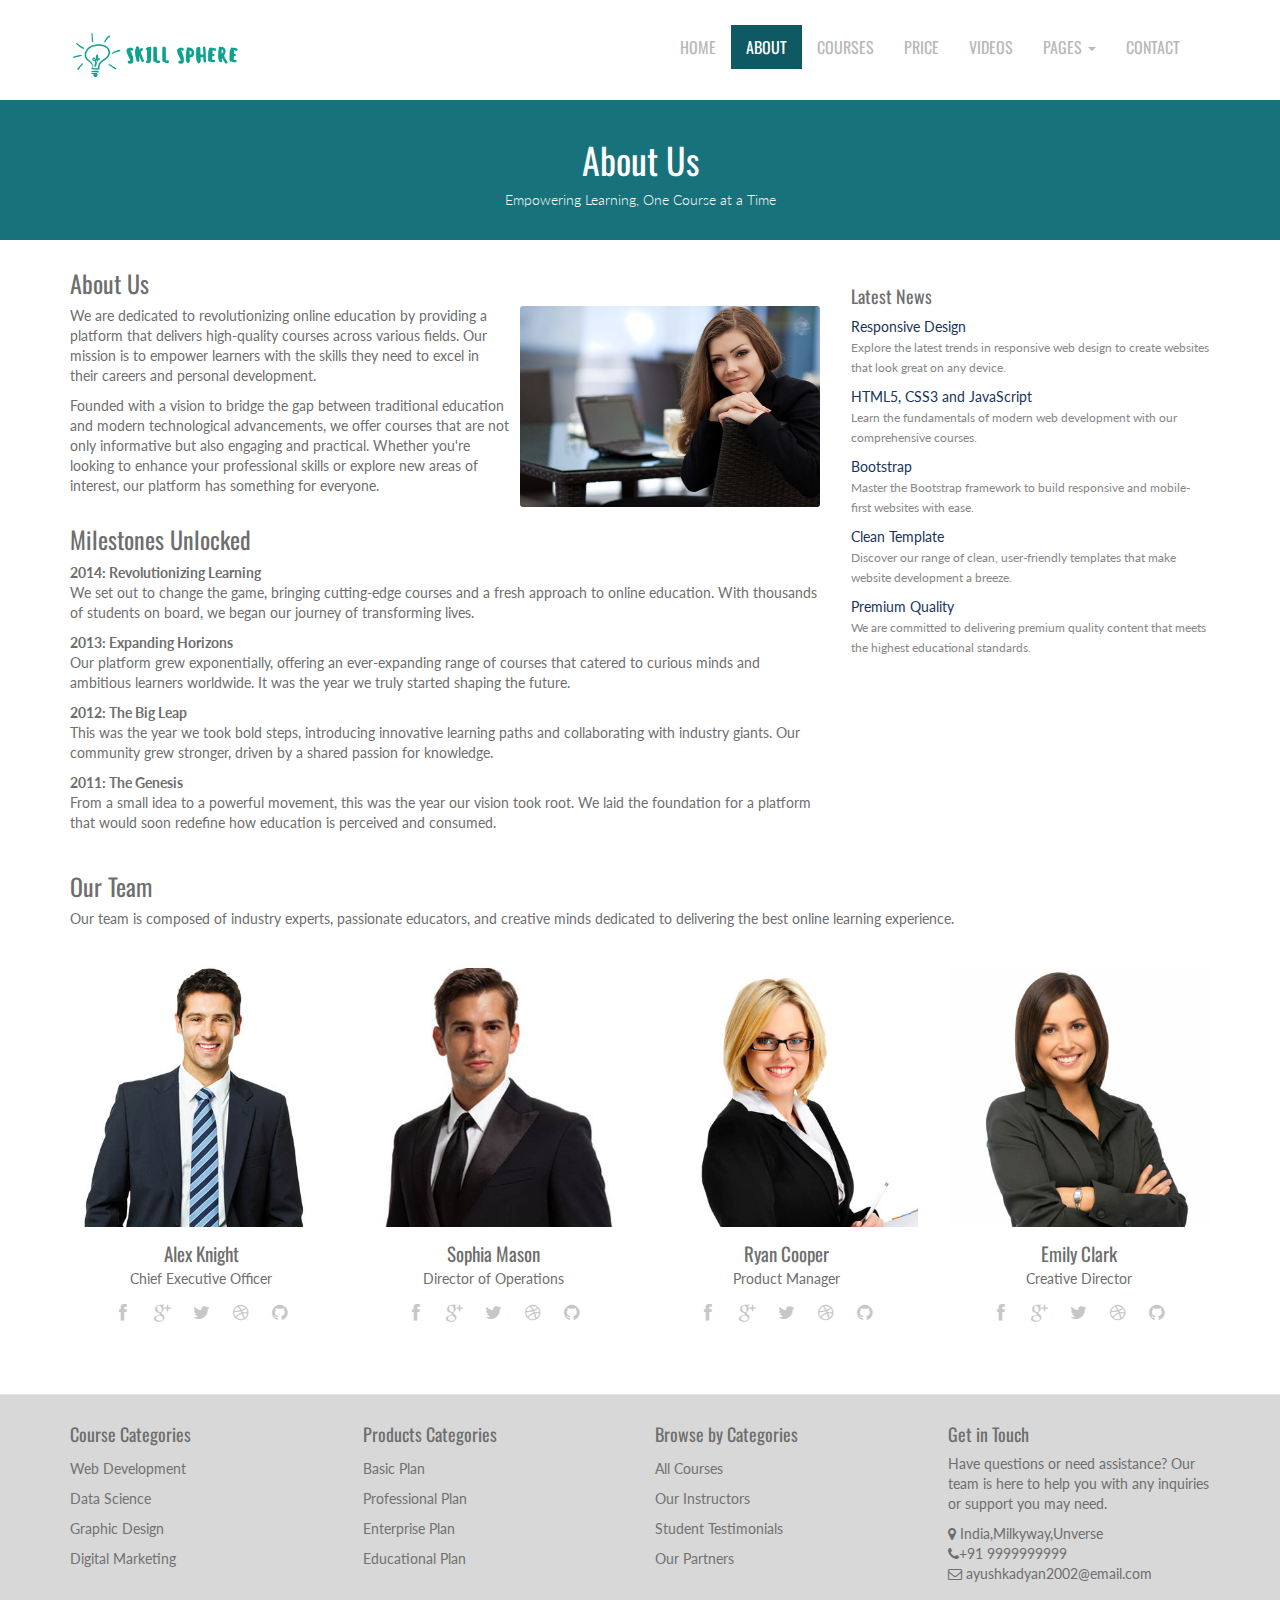
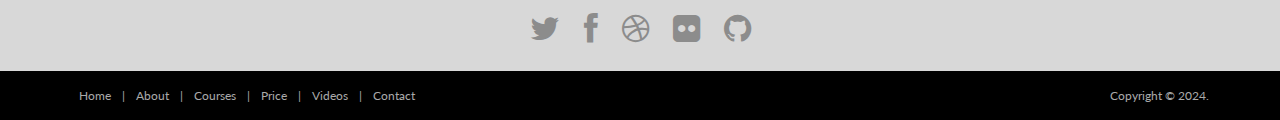
<file: about.html>
<!DOCTYPE html>
<html lang="en">
<head>
    <meta charset="utf-8">
    <meta name="viewport" content="width=device-width, initial-scale=1.0">
    <meta name="description" content="E-Learning">
    <meta name="author" content="ayushkadyan">
    <title>E-Learning</title>
    <link rel="favicon" href="assets/images/favicon.png">
    <link rel="stylesheet" media="screen" href="http://fonts.googleapis.com/css?family=Open+Sans:300,400,700">
    <link rel="stylesheet" href="assets/css/bootstrap.min.css">
    <link rel="stylesheet" href="assets/css/font-awesome.min.css">
    <!-- Custom styles for our template -->
    <link rel="stylesheet" href="assets/css/bootstrap-theme.css" media="screen">
    <link rel="stylesheet" href="assets/css/style.css">
    
</head>

<body>
    <!-- Fixed navbar -->
    <div class="navbar navbar-inverse">
        <div class="container">
            <div class="navbar-header">
                <!-- Button for smallest screens -->
                <button type="button" class="navbar-toggle" data-toggle="collapse" data-target=".navbar-collapse"><span class="icon-bar"></span><span class="icon-bar"></span><span class="icon-bar"></span></button>
                <a class="navbar-brand" href="index.html">
                    <img src="assets/images/logo.png" alt="Techro HTML5 template"></a>
            </div>
            <div class="navbar-collapse collapse">
                <ul class="nav navbar-nav pull-right mainNav">
                    <li><a href="index.html">Home</a></li>
                    <li class="active"><a href="about.html">About</a></li>
                   	<li><a href="courses.html">Courses</a></li>
					<li><a href="price.html">Price</a></li>
					<li><a href="videos.html">Videos</a></li>
                    <li class="dropdown">
                        <a href="#" class="dropdown-toggle" data-toggle="dropdown">Pages <b class="caret"></b></a>
                        <ul class="dropdown-menu">
                          <li><a href="webinars.html">Webinars</a></li>
                          <li><a href="ebooks.html">E-Books</a></li>
                         <li><a href="tutorials.html">Tutorials</a></li>
                         <li><a href="community.html">Community</a></li>
                        </ul>
                    </li>
                    <li><a href="contact.html">Contact</a></li>
                </ul>
            </div>
            <!--/.nav-collapse -->
        </div>
    </div>
    <!-- /.navbar -->

 	<header id="head" class="secondary">
            <div class="container">
                    <h1>About Us</h1>
                    <p>Empowering Learning, One Course at a Time</p>
                </div>
    </header>


    <!-- container -->
    <section class="container">
        <div class="row">
            <!-- main content -->
            <section class="col-sm-8 maincontent">
                <h3>About Us</h3>
                <p>
                    <img src="assets/images/about.jpg" alt="" class="img-rounded pull-right" width="300">
                    We are dedicated to revolutionizing online education by providing a platform that delivers high-quality courses across various fields. Our mission is to empower learners with the skills they need to excel in their careers and personal development.
                </p>
                <p>
                    Founded with a vision to bridge the gap between traditional education and modern technological advancements, we offer courses that are not only informative but also engaging and practical. Whether you're looking to enhance your professional skills or explore new areas of interest, our platform has something for everyone.
                </p>
                <h3>Milestones Unlocked</h3>
<strong>2014: Revolutionizing Learning</strong>
<p>
    We set out to change the game, bringing cutting-edge courses and a fresh approach to online education. With thousands of students on board, we began our journey of transforming lives.
</p>
<strong>2013: Expanding Horizons</strong>
<p>
    Our platform grew exponentially, offering an ever-expanding range of courses that catered to curious minds and ambitious learners worldwide. It was the year we truly started shaping the future.
</p>
<strong>2012: The Big Leap</strong>
<p>
    This was the year we took bold steps, introducing innovative learning paths and collaborating with industry giants. Our community grew stronger, driven by a shared passion for knowledge.
</p>
<strong>2011: The Genesis</strong>
<p>
    From a small idea to a powerful movement, this was the year our vision took root. We laid the foundation for a platform that would soon redefine how education is perceived and consumed.
</p>
</section>
            <!-- /main -->

            <!-- Sidebar -->
            <aside class="col-sm-4 sidebar sidebar-right">

                <div class="panel">
                  <h4>Latest News</h4>
                  <ul class="list-unstyled list-spaces">
                      <li><a href="">Responsive Design</a><br>
                          <span class="small text-muted">Explore the latest trends in responsive web design to create websites that look great on any device.</span></li>
                      <li><a href="">HTML5, CSS3 and JavaScript</a><br>
                          <span class="small text-muted">Learn the fundamentals of modern web development with our comprehensive courses.</span></li>
                      <li><a href="">Bootstrap</a><br>
                          <span class="small text-muted">Master the Bootstrap framework to build responsive and mobile-first websites with ease.</span></li>
                      <li><a href="">Clean Template</a><br>
                          <span class="small text-muted">Discover our range of clean, user-friendly templates that make website development a breeze.</span></li>
                      <li><a href="">Premium Quality</a><br>
                          <span class="small text-muted">We are committed to delivering premium quality content that meets the highest educational standards.</span></li>
                  </ul>
              </div>
          </aside>
            <!-- /Sidebar -->

        </div>
    </section>
    <!-- /container -->
    <section class="team-content">
        <div class="container">
            <div class="row">
                <div class="col-md-12">
                  <h3>Our Team</h3>
                  <p>Our team is composed of industry experts, passionate educators, and creative minds dedicated to delivering the best online learning experience.</p>
                  <br />
              </div>
            </div>
            <div class="row">

              <div class="col-md-3 col-sm-6 col-xs-6">
                  <!-- Team Member -->
                  <div class="team-member">
                      <!-- Image Hover Block -->
                      <div class="member-img">
                          <!-- Image  -->
                          <img class="img-responsive" src="assets/images/photo-1.jpg" alt="">
                      </div>
                      <!-- Member Details -->
                      <h4>Alex Knight</h4>
                      <!-- Designation -->
                      <span class="pos">Chief Executive Officer</span>
                      <div class="team-socials">
                          <a href="#"><i class="fa fa-facebook"></i></a>
                          <a href="#"><i class="fa fa-google-plus"></i></a>
                          <a href="#"><i class="fa fa-twitter"></i></a>
                          <a href="#"><i class="fa fa-dribbble"></i></a>
                          <a href="#"><i class="fa fa-github"></i></a>
                      </div>
                  </div>
              </div>
              <div class="col-md-3 col-sm-6 col-xs-6">
                  <!-- Team Member -->
                  <div class="team-member pDark">
                      <!-- Image Hover Block -->
                      <div class="member-img">
                          <!-- Image  -->
                          <img class="img-responsive" src="assets/images/photo-2.jpg" alt="">
                      </div>
                      <!-- Member Details -->
                      <h4>Sophia Mason</h4>
                      <!-- Designation -->
                      <span class="pos">Director of Operations</span>
                      <div class="team-socials">
                          <a href="#"><i class="fa fa-facebook"></i></a>
                          <a href="#"><i class="fa fa-google-plus"></i></a>
                          <a href="#"><i class="fa fa-twitter"></i></a>
                          <a href="#"><i class="fa fa-dribbble"></i></a>
                          <a href="#"><i class="fa fa-github"></i></a>
                      </div>
                  </div>
              </div>
              <div class="col-md-3 col-sm-6 col-xs-6">
                  <!-- Team Member -->
                  <div class="team-member pDark">
                      <!-- Image Hover Block -->
                      <div class="member-img">
                          <!-- Image  -->
                          <img class="img-responsive" src="assets/images/photo-3.jpg" alt="">
                      </div>
                      <!-- Member Details -->
                      <h4>Ryan Cooper</h4>
                      <!-- Designation -->
                      <span class="pos">Product Manager</span>
                      <div class="team-socials">
                          <a href="#"><i class="fa fa-facebook"></i></a>
                          <a href="#"><i class="fa fa-google-plus"></i></a>
                          <a href="#"><i class="fa fa-twitter"></i></a>
                          <a href="#"><i class="fa fa-dribbble"></i></a>
                          <a href="#"><i class="fa fa-github"></i></a>
                      </div>
                  </div>
              </div>
              <div class="col-md-3 col-sm-6 col-xs-6">
                  <!-- Team Member -->
                  <div class="team-member pDark">
                      <!-- Image Hover Block -->
                      <div class="member-img">
                          <!-- Image  -->
                          <img class="img-responsive" src="assets/images/photo-4.jpg" alt="">
                      </div>
                      <!-- Member Details -->
                      <h4>Emily Clark</h4>
                      <!-- Designation -->
                      <span class="pos">Creative Director</span>
                      <div class="team-socials">
                          <a href="#"><i class="fa fa-facebook"></i></a>
                          <a href="#"><i class="fa fa-google-plus"></i></a>
                          <a href="#"><i class="fa fa-twitter"></i></a>
                          <a href="#"><i class="fa fa-dribbble"></i></a>
                          <a href="#"><i class="fa fa-github"></i></a>
                      </div>
                  </div>
              </div>
          
          </div>
          
    </section>
    <footer id="footer">
 
      <div class="container">
     <div class="row">
    <div class="footerbottom">
      <div class="col-md-3 col-sm-6">
        <div class="footerwidget">
          <h4>
            Course Categories
          </h4>
          <div class="menu-course">
            <ul class="menu">
              <li><a href="#">Web Development</a></li>
              <li><a href="#">Data Science</a></li>
              <li><a href="#">Graphic Design</a></li>
              <li><a href="#">Digital Marketing</a></li>
            </ul>
          </div>
        </div>
      </div>
      <div class="col-md-3 col-sm-6">
        <div class="footerwidget">
          <h4>
            Products Categories
          </h4>
          <div class="menu-course">
            <ul class="menu">
              <li><a href="#">Basic Plan</a></li>
              <li><a href="#">Professional Plan</a></li>
              <li><a href="#">Enterprise Plan</a></li>
              <li><a href="#">Educational Plan</a></li>
            </ul>
          </div>
        </div>
      </div>
      <div class="col-md-3 col-sm-6">
        <div class="footerwidget">
          <h4>
            Browse by Categories
          </h4>
          <div class="menu-course">
            <ul class="menu">
              <li><a href="#">All Courses</a></li>
              <li><a href="#">Our Instructors</a></li>
              <li><a href="#">Student Testimonials</a></li>
              <li><a href="#">Our Partners</a></li>
            </ul>
          </div>
        </div>
      </div>
      <div class="col-md-3 col-sm-6"> 
                <div class="footerwidget"> 
                  <h4>Get in Touch</h4>
                  <p>Have questions or need assistance? Our team is here to help you with any inquiries or support you may need.</p>
              <div class="contact-info"> 
              <i class="fa fa-map-marker"></i> India,Milkyway,Unverse<br>
              <i class="fa fa-phone"></i>+91 9999999999 <br>
               <i class="fa fa-envelope-o"></i> ayushkadyan2002@email.com
                </div> 
                  </div><!-- end widget --> 
      </div>
    </div>
  </div>
        <div class="social text-center">
          <a href="#"><i class="fa fa-twitter"></i></a>
          <a href="#"><i class="fa fa-facebook"></i></a>
          <a href="#"><i class="fa fa-dribbble"></i></a>
          <a href="#"><i class="fa fa-flickr"></i></a>
          <a href="#"><i class="fa fa-github"></i></a>
        </div>
  
        <div class="clear"></div>
        <!--CLEAR FLOATS-->
      </div>
      <div class="footer2">
        <div class="container">
          <div class="row">
  
            <div class="col-md-6 panel">
              <div class="panel-body">
                <p class="simplenav">
                  <a href="index.html">Home</a> | 
                  <a href="about.html">About</a> |
                  <a href="courses.html">Courses</a> |
                  <a href="price.html">Price</a> |
                  <a href="videos.html">Videos</a> |
                  <a href="contact.html">Contact</a>
                </p>
              </div>
            </div>
  
            <div class="col-md-6 panel">
              <div class="panel-body">
                <p class="text-right">
                  Copyright &copy; 2024.</a>
                </p>
              </div>
            </div>
  
          </div>
          <!-- /row of panels -->
        </div>
      </div>
    </footer>
  
    <!-- JavaScript libs are placed at the end of the document so the pages load faster -->
    <script src="http://ajax.googleapis.com/ajax/libs/jquery/1.10.2/jquery.min.js"></script>
    <script src="http://netdna.bootstrapcdn.com/bootstrap/3.0.0/js/bootstrap.min.js"></script>
    <script src="assets/js/custom.js"></script>
</body>
</html>
</file>
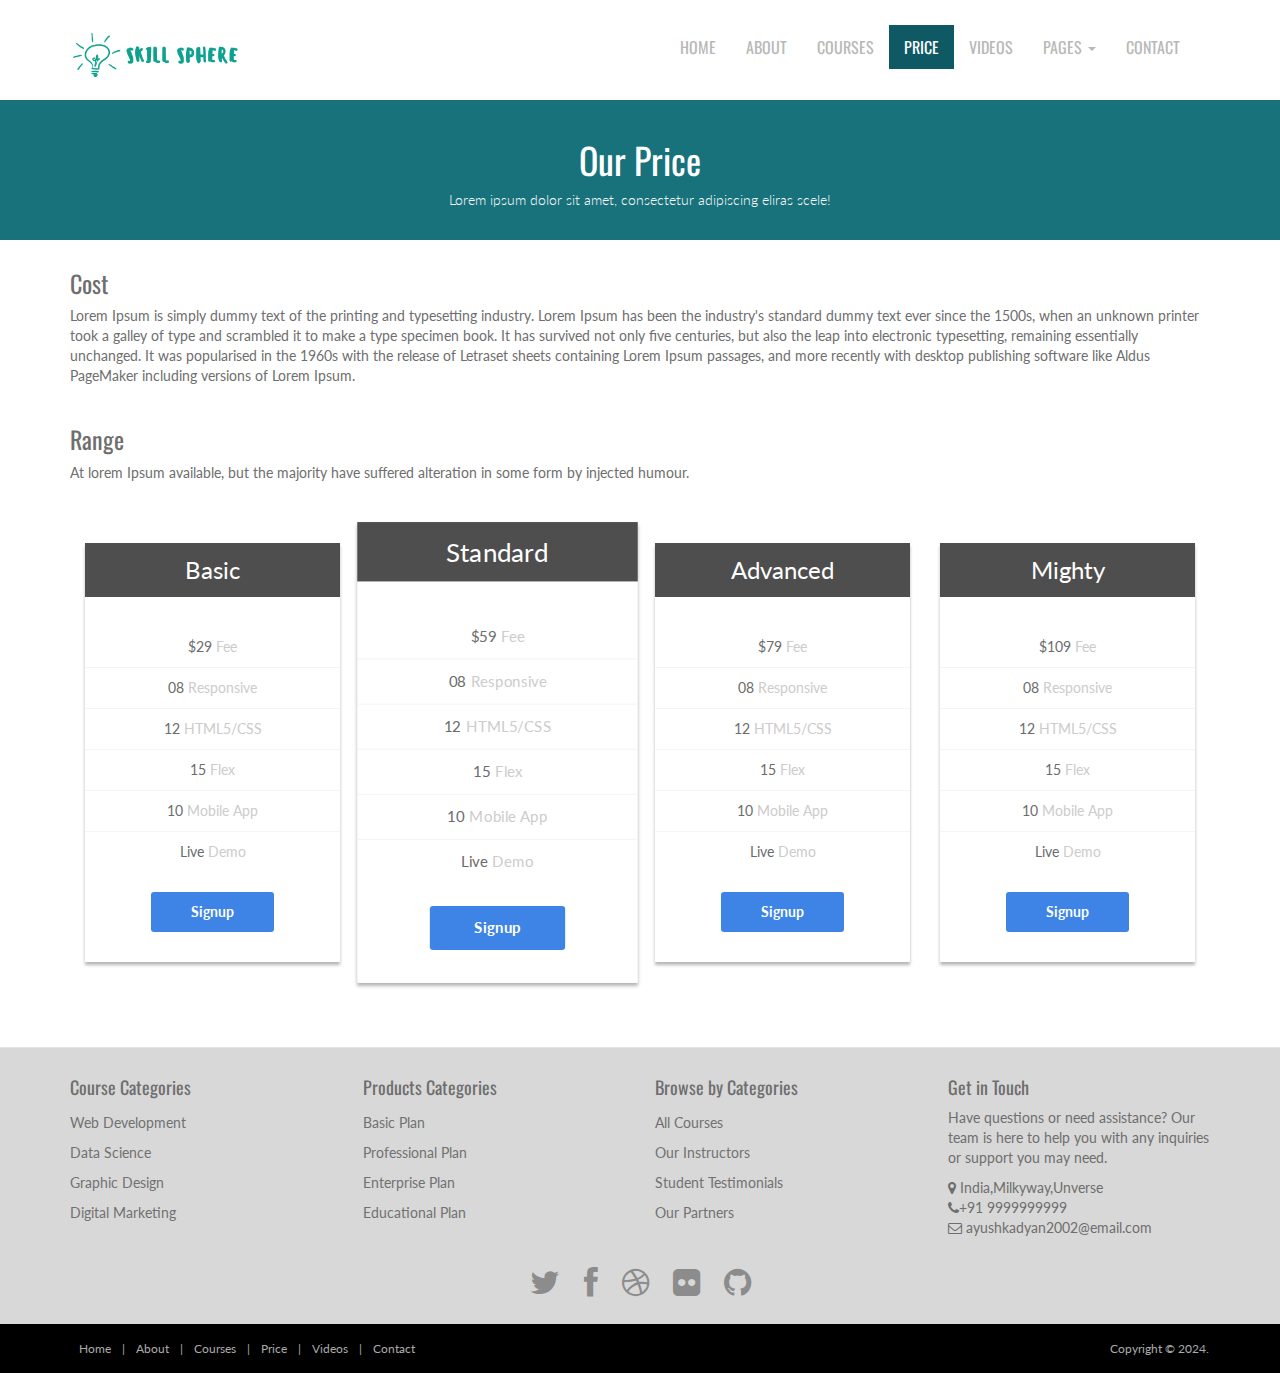
<file: price.html>
<!DOCTYPE html>
<html lang="en">
<head>
	<meta charset="utf-8">
	<meta name="viewport" content="width=device-width, initial-scale=1.0">
	<meta name="description" content="E-Learning">
	<meta name="author" content="ayushkadyan">
	<title>E-learning</title>
	<link rel="favicon" href="assets/images/favicon.png">
	<link rel="stylesheet" media="screen" href="http://fonts.googleapis.com/css?family=Open+Sans:300,400,700">
	<link rel="stylesheet" href="assets/css/bootstrap.min.css">
	<link rel="stylesheet" href="assets/css/font-awesome.min.css">
	<!-- Custom styles for our template -->
	<link rel="stylesheet" href="assets/css/bootstrap-theme.css" media="screen">
	<link rel="stylesheet" href="assets/css/style.css">

</head>

<body>
	<!-- Fixed navbar -->
	<div class="navbar navbar-inverse">
		<div class="container">
			<div class="navbar-header">
				<!-- Button for smallest screens -->
				<button type="button" class="navbar-toggle" data-toggle="collapse" data-target=".navbar-collapse"><span class="icon-bar"></span><span class="icon-bar"></span><span class="icon-bar"></span></button>
				<a class="navbar-brand" href="index.html">
					<img src="assets/images/logo.png" alt="Techcho"></a>
			</div>
			<div class="navbar-collapse collapse">
				<ul class="nav navbar-nav pull-right mainNav">
					<li><a href="index.html">Home</a></li>
					<li><a href="about.html">About</a></li>
						<li><a href="courses.html">Courses</a></li>
					<li class="active"><a href="price.html">Price</a></li>
					<li><a href="videos.html">Videos</a></li>
					<li class="dropdown">
						<a href="#" class="dropdown-toggle" data-toggle="dropdown">Pages <b class="caret"></b></a>
						<ul class="dropdown-menu">
							<li><a href="webinars.html">Webinars</a></li>
           					<li><a href="ebooks.html">E-Books</a></li>
            				<li><a href="tutorials.html">Tutorials</a></li>
            				<li><a href="community.html">Community</a></li>
						</ul>
					</li>
					<li><a href="contact.html">Contact</a></li>
				</ul>
			</div>
			<!--/.nav-collapse -->
		</div>
	</div>
	<!-- /.navbar -->

		<header id="head" class="secondary">
            <div class="container">
                    <h1>Our Price</h1>
                    <p>Lorem ipsum dolor sit amet, consectetur adipiscing eliras scele!</p>
                </div>
    </header>


	<!-- container -->
	<div class="container">
		<div class="row">
			<!-- Article content -->
			<section class="col-sm-12 maincontent">
				<h3>Cost</h3>
				<p>
					Lorem Ipsum is simply dummy text of the printing and typesetting industry. Lorem Ipsum has been the industry's standard dummy text ever since the 1500s, when an unknown printer took a galley of type and scrambled it to make a type specimen book. It has survived not only five centuries, but also the leap into electronic typesetting, remaining essentially unchanged. It was popularised in the 1960s with the release of Letraset sheets containing Lorem Ipsum passages, and more recently with desktop publishing software like Aldus PageMaker including versions of Lorem Ipsum.
				</p>

			</section>
		</div>
	</div>
	<!-- /container -->

	<section class="container">
		<div class="heading">
			<!-- Heading -->
			<h3>Range</h3>
			<p>At lorem Ipsum available, but the majority have suffered alteration in some form by injected humour.</p>
			<br />
		</div>
		<div class="row flat">
			<div class="col-lg-3 col-md-3 col-xs-6">
				<ul class="plan plan1">
					<li class="plan-name">Basic
					</li>
					<li class="plan-price">
						<strong>$29</strong> Fee
					</li>
					<li>
						<strong>08</strong> Responsive
					</li>
					<li>
						<strong>12</strong> HTML5/CSS
					</li>
					<li>
						<strong>15</strong> Flex
					</li>
					<li>
						<strong>10</strong> Mobile App
					</li>
					<li>
						<strong>Live</strong> Demo
					</li>
					<li class="plan-action">
						<a href="#" class="btn">Signup</a>
					</li>
				</ul>
			</div>

			<div class="col-lg-3 col-md-3 col-xs-6">
				<ul class="plan plan2 featured">
					<li class="plan-name">Standard
					</li>
					<li class="plan-price">
						<strong>$59</strong> Fee
					</li>
					<li>
						<strong>08</strong> Responsive
					</li>
					<li>
						<strong>12</strong> HTML5/CSS
					</li>
					<li>
						<strong>15</strong> Flex
					</li>
					<li>
						<strong>10</strong> Mobile App
					</li>
					<li>
						<strong>Live</strong> Demo
					</li>
					<li class="plan-action">
						<a href="#" class="btn">Signup</a>
					</li>
				</ul>
			</div>

			<div class="col-lg-3 col-md-3 col-xs-6">
				<ul class="plan plan3">
					<li class="plan-name">Advanced
					</li>
					<li class="plan-price">
						<strong>$79</strong> Fee
					</li>
					<li>
						<strong>08</strong> Responsive
					</li>
					<li>
						<strong>12</strong> HTML5/CSS
					</li>
					<li>
						<strong>15</strong> Flex
					</li>
					<li>
						<strong>10</strong> Mobile App
					</li>
					<li>
						<strong>Live</strong> Demo
					</li>
					<li class="plan-action">
						<a href="#" class="btn">Signup</a>
					</li>
				</ul>
			</div>

			<div class="col-lg-3 col-md-3 col-xs-6">
				<ul class="plan plan4">
					<li class="plan-name">Mighty
					</li>
					<li class="plan-price">
						<strong>$109</strong> Fee
					</li>
					<li>
						<strong>08</strong> Responsive
					</li>
					<li>
						<strong>12</strong> HTML5/CSS
					</li>
					<li>
						<strong>15</strong> Flex
					</li>
					<li>
						<strong>10</strong> Mobile App
					</li>
					<li>
						<strong>Live</strong> Demo
					</li>
					<li class="plan-action">
						<a href="#" class="btn">Signup</a>
					</li>
				</ul>
			</div>
		</div>
	</section>
	<footer id="footer">
 
		<div class="container">
   <div class="row">
  <div class="footerbottom">
    <div class="col-md-3 col-sm-6">
      <div class="footerwidget">
        <h4>
          Course Categories
        </h4>
        <div class="menu-course">
          <ul class="menu">
            <li><a href="#">Web Development</a></li>
            <li><a href="#">Data Science</a></li>
            <li><a href="#">Graphic Design</a></li>
            <li><a href="#">Digital Marketing</a></li>
          </ul>
        </div>
      </div>
    </div>
    <div class="col-md-3 col-sm-6">
      <div class="footerwidget">
        <h4>
          Products Categories
        </h4>
        <div class="menu-course">
          <ul class="menu">
            <li><a href="#">Basic Plan</a></li>
            <li><a href="#">Professional Plan</a></li>
            <li><a href="#">Enterprise Plan</a></li>
            <li><a href="#">Educational Plan</a></li>
          </ul>
        </div>
      </div>
    </div>
    <div class="col-md-3 col-sm-6">
      <div class="footerwidget">
        <h4>
          Browse by Categories
        </h4>
        <div class="menu-course">
          <ul class="menu">
            <li><a href="#">All Courses</a></li>
            <li><a href="#">Our Instructors</a></li>
            <li><a href="#">Student Testimonials</a></li>
            <li><a href="#">Our Partners</a></li>
          </ul>
        </div>
      </div>
    </div>
    <div class="col-md-3 col-sm-6"> 
            	<div class="footerwidget"> 
                <h4>Get in Touch</h4>
                <p>Have questions or need assistance? Our team is here to help you with any inquiries or support you may need.</p>
            <div class="contact-info"> 
            <i class="fa fa-map-marker"></i> India,Milkyway,Unverse<br>
            <i class="fa fa-phone"></i>+91 9999999999 <br>
             <i class="fa fa-envelope-o"></i> ayushkadyan2002@email.com
              </div> 
                </div><!-- end widget --> 
    </div>
  </div>
</div>
			<div class="social text-center">
				<a href="#"><i class="fa fa-twitter"></i></a>
				<a href="#"><i class="fa fa-facebook"></i></a>
				<a href="#"><i class="fa fa-dribbble"></i></a>
				<a href="#"><i class="fa fa-flickr"></i></a>
				<a href="#"><i class="fa fa-github"></i></a>
			</div>

			<div class="clear"></div>
			<!--CLEAR FLOATS-->
		</div>
		<div class="footer2">
			<div class="container">
				<div class="row">

					<div class="col-md-6 panel">
						<div class="panel-body">
							<p class="simplenav">
								<a href="index.html">Home</a> | 
								<a href="about.html">About</a> |
								<a href="courses.html">Courses</a> |
								<a href="price.html">Price</a> |
								<a href="videos.html">Videos</a> |
								<a href="contact.html">Contact</a>
							</p>
						</div>
					</div>

					<div class="col-md-6 panel">
						<div class="panel-body">
							<p class="text-right">
								Copyright &copy; 2024.</a>
							</p>
						</div>
					</div>

				</div>
				<!-- /row of panels -->
			</div>
		</div>
	</footer>

	<!-- JavaScript libs are placed at the end of the document so the pages load faster -->
	<script src="http://ajax.googleapis.com/ajax/libs/jquery/1.10.2/jquery.min.js"></script>
	<script src="http://netdna.bootstrapcdn.com/bootstrap/3.0.0/js/bootstrap.min.js"></script>
	<script src="assets/js/custom.js"></script>
</body>
</html>
</file>
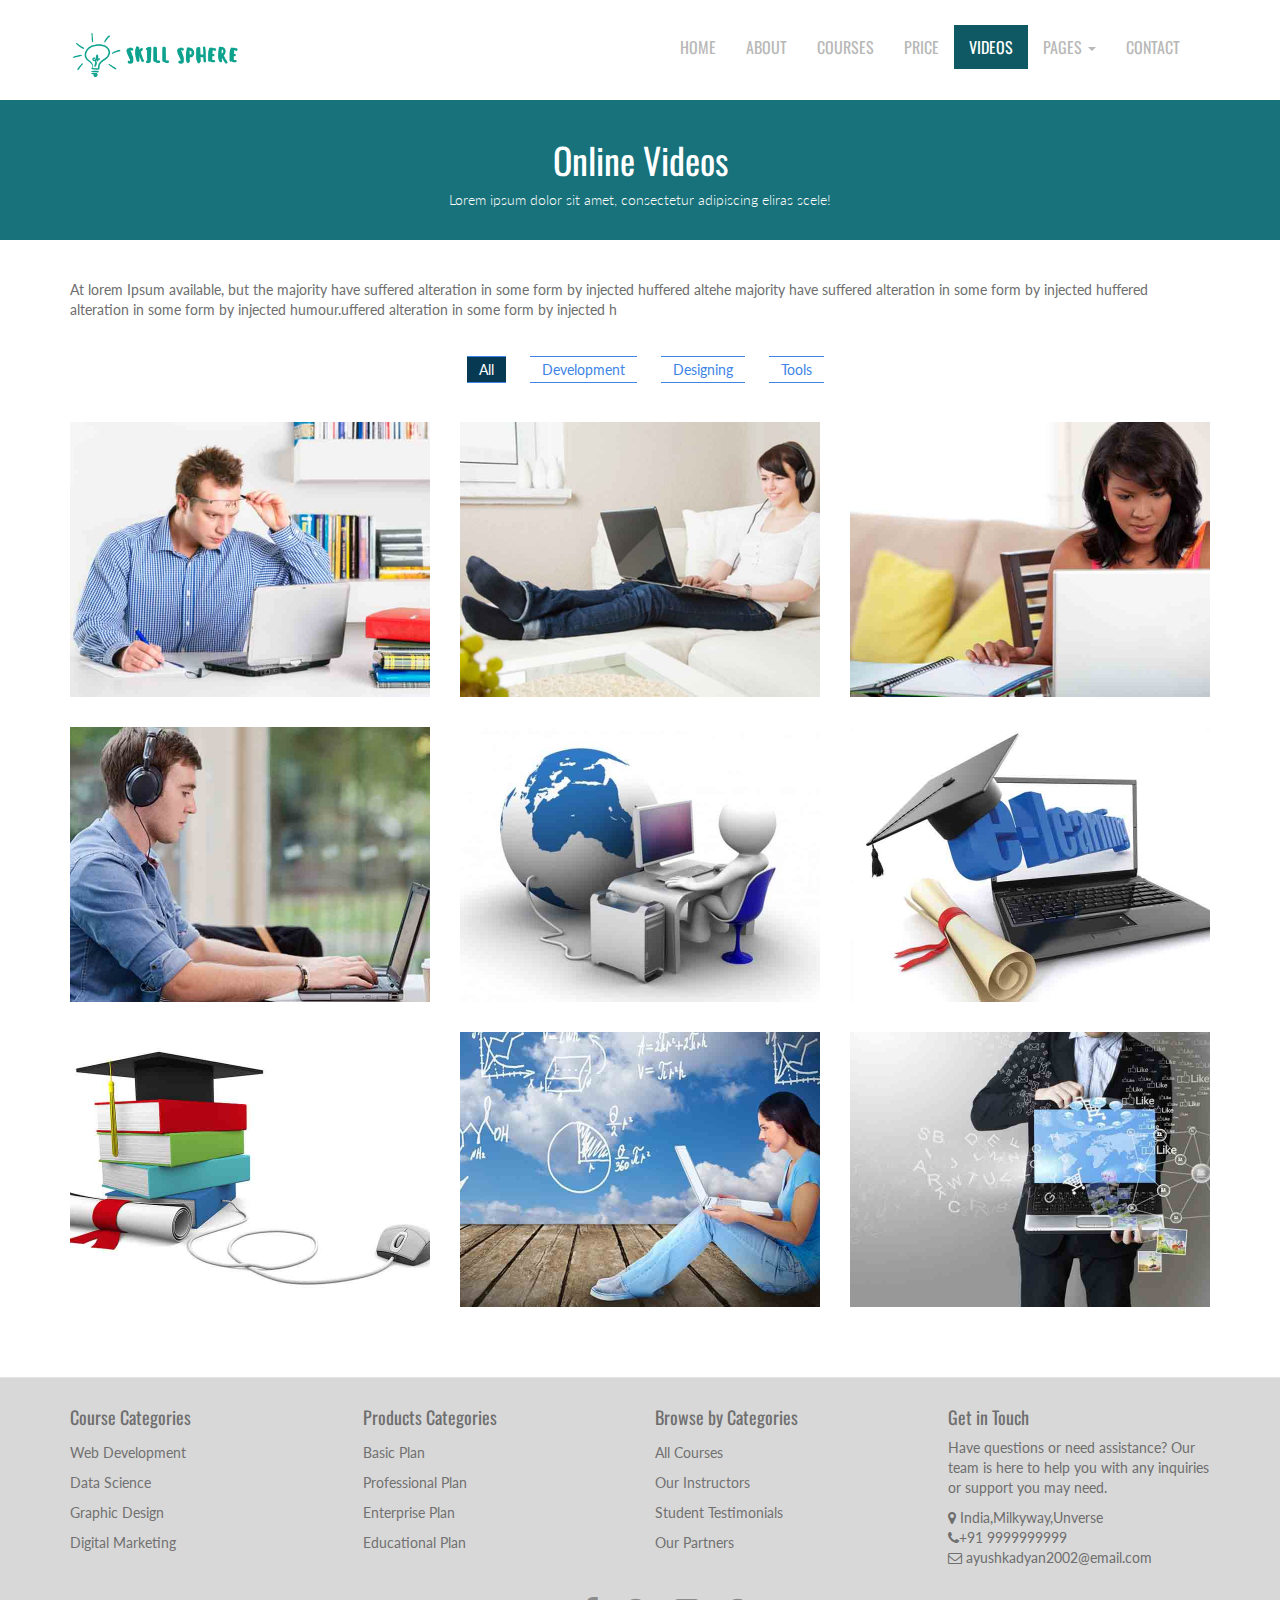
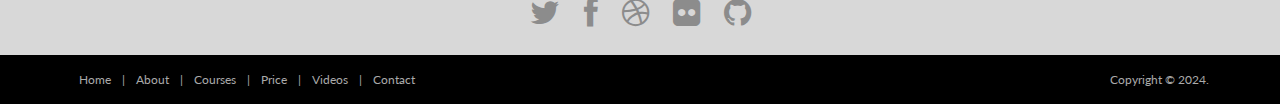
<file: videos.html>
<!DOCTYPE html>
<html lang="en">
<head>
	<meta charset="utf-8">
	<meta name="viewport" content="width=device-width, initial-scale=1.0">
	<meta name="description" content="E-Learning">
	<meta name="author" content="ayushkadyan">
	<title>E-Learning</title>
	<link rel="favicon" href="assets/images/favicon.png">
	<link rel="stylesheet" media="screen" href="http://fonts.googleapis.com/css?family=Open+Sans:300,400,700">
	<link rel="stylesheet" href="assets/css/bootstrap.min.css">
	<link rel="stylesheet" href="assets/css/font-awesome.min.css">
	<!-- Custom styles for our template -->
	<link rel="stylesheet" href="assets/css/bootstrap-theme.css" media="screen">
	<link rel="stylesheet" type="text/css" href="assets/css/isotope.css" media="screen" />
	<link rel="stylesheet" href="assets/js/fancybox/jquery.fancybox.css" type="text/css" media="screen" />
	<link rel="stylesheet" href="assets/css/style.css">
	
</head>

<body>
	<!-- Fixed navbar -->
	<div class="navbar navbar-inverse">
		<div class="container">
			<div class="navbar-header">
				<!-- Button for smallest screens -->
				<button type="button" class="navbar-toggle" data-toggle="collapse" data-target=".navbar-collapse"><span class="icon-bar"></span><span class="icon-bar"></span><span class="icon-bar"></span></button>
				<a class="navbar-brand" href="index.html">
					<img src="assets/images/logo.png" alt="Techro HTML5 template"></a>
			</div>
			<div class="navbar-collapse collapse">
				<ul class="nav navbar-nav pull-right mainNav">
					<li><a href="index.html">Home</a></li>
					<li><a href="about.html">About</a></li>
						<li><a href="courses.html">Courses</a></li>
					<li><a href="price.html">Price</a></li>
					<li class="active"><a href="videos.html">Videos</a></li>
					<li class="dropdown">
						<a href="#" class="dropdown-toggle" data-toggle="dropdown">Pages <b class="caret"></b></a>
						<ul class="dropdown-menu">
							<li><a href="webinars.html">Webinars</a></li>
           					<li><a href="ebooks.html">E-Books</a></li>
            				<li><a href="tutorials.html">Tutorials</a></li>
            				<li><a href="community.html">Community</a></li>
						</ul>
					</li>
					<li><a href="contact.html">Contact</a></li>
				</ul>
			</div>
			<!--/.nav-collapse -->
		</div>
	</div>
	<!-- /.navbar -->

		<header id="head" class="secondary">
            <div class="container">
                    <h1>Online Videos</h1>
                    <p>Lorem ipsum dolor sit amet, consectetur adipiscing eliras scele!</p>
                </div>
    </header>


	<!-- container -->
	<section class="container">
		<div class="row">
			<div class="col-md-12">
				<section id="portfolio" class="page-section section appear clearfix">
					<br />
					<br />
					<p>
						At lorem Ipsum available, but the majority have suffered alteration in some form by injected huffered altehe majority have suffered alteration in some form by injected huffered alteration in some form by injected humour.uffered alteration in some form by injected h
					<br />
						<br />
					</p>


					<div class="row">
						<nav id="filter" class="col-md-12 text-center">
							<ul>
								<li><a href="#" class="current btn-theme btn-small" data-filter="*">All</a></li>
								<li><a href="#" class="btn-theme btn-small" data-filter=".webdesign">Development</a></li>
								<li><a href="#" class="btn-theme btn-small" data-filter=".photography">Designing</a></li>
								<li><a href="#" class="btn-theme btn-small" data-filter=".print">Tools</a></li>
							</ul>
						</nav>
						<div class="col-md-12">
							<div class="row">
								<div class="portfolio-items isotopeWrapper clearfix" id="3">

									<article class="col-sm-4 isotopeItem webdesign">
										<div class="portfolio-item">
											<img src="assets/images/portfolio/img1.jpg" alt="" />
											<div class="portfolio-desc align-center">
												<div class="folio-info">
													<a href="assets/images/portfolio/img1.jpg" class="fancybox">
														<h5>Project Title</h5>
														<i class="fa fa-link fa-2x"></i></a>
												</div>
											</div>
										</div>
									</article>

									<article class="col-sm-4 isotopeItem photography">
										<div class="portfolio-item">
											<img src="assets/images/portfolio/img2.jpg" alt="" />
											<div class="portfolio-desc align-center">
												<div class="folio-info">
													<a href="assets/images/portfolio/img2.jpg" class="fancybox">
														<h5>Project Title</h5>
														<i class="fa fa-link fa-2x"></i></a>
												</div>
											</div>
										</div>
									</article>


									<article class="col-sm-4 isotopeItem photography">
										<div class="portfolio-item">
											<img src="assets/images/portfolio/img3.jpg" alt="" />
											<div class="portfolio-desc align-center">
												<div class="folio-info">
													<a href="assets/images/portfolio/img3.jpg" class="fancybox">
														<h5>Project Title</h5>
														<i class="fa fa-link fa-2x"></i></a>
												</div>
											</div>
										</div>
									</article>

									<article class="col-sm-4 isotopeItem print">
										<div class="portfolio-item">
											<img src="assets/images/portfolio/img4.jpg" alt="" />
											<div class="portfolio-desc align-center">
												<div class="folio-info">
													<a href="assets/images/portfolio/img4.jpg" class="fancybox">
														<h5>Project Title</h5>
														<i class="fa fa-link fa-2x"></i></a>
												</div>
											</div>
										</div>
									</article>

									<article class="col-sm-4 isotopeItem photography">
										<div class="portfolio-item">
											<img src="assets/images/portfolio/img5.jpg" alt="" />
											<div class="portfolio-desc align-center">
												<div class="folio-info">
													<a href="assets/images/portfolio/img5.jpg" class="fancybox">
														<h5>Project Title</h5>
														<i class="fa fa-link fa-2x"></i></a>
												</div>
											</div>
										</div>
									</article>

									<article class="col-sm-4 isotopeItem webdesign">
										<div class="portfolio-item">
											<img src="assets/images/portfolio/img6.jpg" alt="" />
											<div class="portfolio-desc align-center">
												<div class="folio-info">
													<a href="assets/images/portfolio/img6.jpg" class="fancybox">
														<h5>Project Title</h5>
														<i class="fa fa-link fa-2x"></i></a>
												</div>
											</div>
										</div>
									</article>

									<article class="col-sm-4 isotopeItem print">
										<div class="portfolio-item">
											<img src="assets/images/portfolio/img7.jpg" alt="" />
											<div class="portfolio-desc align-center">
												<div class="folio-info">
													<a href="images/portfolio/img7.jpg" class="fancybox">
														<h5>Project Title</h5>
														<i class="fa fa-link fa-2x"></i></a>
												</div>
											</div>
										</div>
									</article>

									<article class="col-sm-4 isotopeItem photography">
										<div class="portfolio-item">
											<img src="assets/images/portfolio/img8.jpg" alt="" />
											<div class="portfolio-desc align-center">
												<div class="folio-info">
													<a href="images/portfolio/img8.jpg" class="fancybox">
														<h5>Project Title</h5>
														<i class="fa fa-link fa-2x"></i></a>
												</div>
											</div>
										</div>
									</article>

									<article class="col-sm-4 isotopeItem print">
										<div class="portfolio-item">
											<img src="assets/images/portfolio/img9.jpg" alt="" />
											<div class="portfolio-desc align-center">
												<div class="folio-info">
													<a href="images/portfolio/img9.jpg" class="fancybox">
														<h5>Project Title</h5>
														<i class="fa fa-link fa-2x"></i></a>
												</div>
											</div>
										</div>
									</article>
								</div>

							</div>


						</div>
					</div>

				</section>
			</div>
		</div>

	</section>
	<!-- /container -->
	<footer id="footer">
 
		<div class="container">
   <div class="row">
  <div class="footerbottom">
    <div class="col-md-3 col-sm-6">
      <div class="footerwidget">
        <h4>
          Course Categories
        </h4>
        <div class="menu-course">
          <ul class="menu">
            <li><a href="#">Web Development</a></li>
            <li><a href="#">Data Science</a></li>
            <li><a href="#">Graphic Design</a></li>
            <li><a href="#">Digital Marketing</a></li>
          </ul>
        </div>
      </div>
    </div>
    <div class="col-md-3 col-sm-6">
      <div class="footerwidget">
        <h4>
          Products Categories
        </h4>
        <div class="menu-course">
          <ul class="menu">
            <li><a href="#">Basic Plan</a></li>
            <li><a href="#">Professional Plan</a></li>
            <li><a href="#">Enterprise Plan</a></li>
            <li><a href="#">Educational Plan</a></li>
          </ul>
        </div>
      </div>
    </div>
    <div class="col-md-3 col-sm-6">
      <div class="footerwidget">
        <h4>
          Browse by Categories
        </h4>
        <div class="menu-course">
          <ul class="menu">
            <li><a href="#">All Courses</a></li>
            <li><a href="#">Our Instructors</a></li>
            <li><a href="#">Student Testimonials</a></li>
            <li><a href="#">Our Partners</a></li>
          </ul>
        </div>
      </div>
    </div>
    <div class="col-md-3 col-sm-6"> 
            	<div class="footerwidget"> 
                <h4>Get in Touch</h4>
                <p>Have questions or need assistance? Our team is here to help you with any inquiries or support you may need.</p>
            <div class="contact-info"> 
            <i class="fa fa-map-marker"></i> India,Milkyway,Unverse<br>
            <i class="fa fa-phone"></i>+91 9999999999 <br>
             <i class="fa fa-envelope-o"></i> ayushkadyan2002@email.com
              </div> 
                </div><!-- end widget --> 
    </div>
  </div>
</div>
			<div class="social text-center">
				<a href="#"><i class="fa fa-twitter"></i></a>
				<a href="#"><i class="fa fa-facebook"></i></a>
				<a href="#"><i class="fa fa-dribbble"></i></a>
				<a href="#"><i class="fa fa-flickr"></i></a>
				<a href="#"><i class="fa fa-github"></i></a>
			</div>

			<div class="clear"></div>
			<!--CLEAR FLOATS-->
		</div>
		<div class="footer2">
			<div class="container">
				<div class="row">

					<div class="col-md-6 panel">
						<div class="panel-body">
							<p class="simplenav">
								<a href="index.html">Home</a> | 
								<a href="about.html">About</a> |
								<a href="courses.html">Courses</a> |
								<a href="price.html">Price</a> |
								<a href="videos.html">Videos</a> |
								<a href="contact.html">Contact</a>
							</p>
						</div>
					</div>

					<div class="col-md-6 panel">
						<div class="panel-body">
							<p class="text-right">
								Copyright &copy; 2024.</a>
							</p>
						</div>
					</div>

				</div>
				<!-- /row of panels -->
			</div>
		</div>
	</footer>


	<!-- JavaScript libs are placed at the end of the document so the pages load faster -->
	<script src="http://ajax.googleapis.com/ajax/libs/jquery/1.10.2/jquery.min.js"></script>
	<script src="http://netdna.bootstrapcdn.com/bootstrap/3.0.0/js/bootstrap.min.js"></script>
	<script src="assets/js/jquery.cslider.js"></script>
	<script src="assets/js/jquery.isotope.min.js"></script>
	<script src="assets/js/fancybox/jquery.fancybox.pack.js" type="text/javascript"></script>
	<script src="assets/js/custom.js"></script>
</body>
</html>
</file>
<file: assets/css/style.css>
@import url(http://fonts.googleapis.com/css?family=Oswald:400,700);
@import url(http://fonts.googleapis.com/css?family=Lato:400,700);
body {
	font-family: 'Lato', sans-serif;
	font-weight: normal;
    color: #6E6E6E;
}
/*General*/
h1, h2, h3, h4, h5, h6 {
	font-weight: normal;
	font-family: 'Oswald', sans-serif;
}
h1, .h1, h2, .h2, h3, .h3 {
	margin-top: 30px;
}
h2 {
	margin: 30px 0;
}
a{
    color:#18345c;
}
a:hover, a:focus{
    color:#0e2442;
    text-decoration: underline;
}
.navbar-toggle {
	background-color: rgba(0, 0, 0, 0.89);
}
.navbar-nav>li>a {
	padding-top: 12px;
	padding-bottom: 12px;
	font-family: 'Oswald', sans-serif;
	font-weight: 400 !important;
}
blockquote {
	font-style: italic;
	font-family: Georgia;
	color: #999;
	margin: 0px 0 0px;
	padding: 0px 20px;
}
label {
	color: #777;
}
.btn-inline {
	color: #9C9C9C;
	font-size: 15px; 
}
.form-control {
	display: block;
	width: 100%;
	height: 41px;
	padding: 6px 12px;
	font-size: 14px;
	line-height: 2.428571;
	color: #555;
	background-color: #F7F7F7;
	background-image: none;
	border: 1px solid #ccc;
	border-radius: 0px;
}
.navbar-inverse .navbar-brand img {
	width: 171px;
}
.section-title {
	margin-bottom: 20px;
}
/* Header */
#head {
	/*background: #181015 url( ../images/bg_header.jpg) no-repeat;*/
	background-size: cover;
	height: 600px;
	text-align: center;
	color: white;
	font-weight: 300;
	position: relative; 
	background-position-x: center;
}
#head.secondary {
	height: 100px;
	min-height: 100px;
	padding-top: 0px;
}
#head .lead {
	font-size: 44px;
	margin-bottom: 6px;
	color: white;
	line-height: 1.15em;
}
#head .tagline {
	color: rgba(255,255,255,0.75);
	margin-bottom: 25px;
}
#head .tagline a {
	color: #fff;
}
#head .btn {
	margin-bottom: 10px;
}
#head .btn-default {
	text-shadow: none;
	background: transparent;
	color: rgba(255,255,255,.5);
	-webkit-box-shadow: inset 0px 0px 0px 3px rgba(255,255,255,.5);
	-moz-box-shadow: inset 0px 0px 0px 3px rgba(255,255,255,.5);
	box-shadow: inset 0px 0px 0px 3px rgba(255,255,255,.5);
	background: transparent;
}
#head .btn-default:hover, #head .btn-default:focus {
	color: rgba(255,255,255,.8);
	-webkit-box-shadow: inset 0px 0px 0px 3px rgba(255,255,255,.8);
	-moz-box-shadow: inset 0px 0px 0px 3px rgba(255,255,255,.8);
	box-shadow: inset 0px 0px 0px 3px rgba(255,255,255,.8);
	background: transparent;
}
#head .btn-default:active, #head .btn-default.active {
	color: #fff;
	-webkit-box-shadow: inset 0px 0px 0px 3px #fff;
	-moz-box-shadow: inset 0px 0px 0px 3px #fff;
	box-shadow: inset 0px 0px 0px 3px #fff;
	background: transparent;
}
.fluid_container {
	bottom: 0;
	height: 100%;
	left: 0;
	right: 0;
	top: 0;
	z-index: 0;
}
#camera_wrap_4 {
	bottom: 0;
	height: 100%;
	left: 0;
	margin-bottom: 0!important;
	position: absolute;
	right: 0;
	top: 0;
}
.camera_bar {
	z-index: 2;
}
.camera_thumbs {
	margin-top: -100px;
	position: relative;
	z-index: 1;
}
.camera_thumbs_cont {
	border-radius: 0;
	-moz-border-radius: 0;
	-webkit-border-radius: 0;
}
.camera_overlayer {
	opacity: .1;
}
.panel {
	margin-bottom: 0px;
	background-color: transparent;
	border: 1px solid transparent;
	border-radius: 0px;
	-webkit-box-shadow: none;
	box-shadow: none;
}
.panel-body {
	padding: 0px;
}
.btn-action, .btn-primary {
	color: #FFEFD7;
	background-image: -webkit-linear-gradient(top, #127979 0%, #108167 100%);
	background-image: linear-gradient(to bottom, #14544a 0%, #165f5b 100%);
 filter: progid:DXImageTransform.Microsoft.gradient(startColorstr='#0ecfec22', endColorstr='#09bed900', GradientType=0);
 filter: progid:DXImageTransform.Microsoft.gradient(enabled = false);
	background-repeat: repeat-x;
	border: 0 none;
}
.btn-action:hover, .btn-primary:hover {
	background: #0b3b43;
}
.btn:hover, .btn:active {
	color: #c0c0c0;
}
ul, .list.custom-list ul {
	margin: 0 0 11px;
	list-style-type: none;
	padding-left: 10px;
}
.list.custom-list ul li {
	margin: 0;
	padding: 4px 0 5px 0px;
	border-top: 1px dashed #f2f2f2;
	position: relative;
	/*background: url(../images/arrow.png) no-repeat 0 11px;*/
}
.list.custom-list ul li a {
	font: 14px/1.2em 'Roboto', sans-serif;
	color:#878787;
	text-transform: none;
	display: inline;
	position: relative;
}
.thumbnail {
	position: relative;
	margin: 0;
	border-radius: 0;
	box-shadow: none;
	border: none;
	padding: 0;
	background: none; 
	padding: 4px;
}
.thumbnail time {
	background: #3d84e6;
	padding: 5px 0;
	display: block;
	text-indent: 12px;
	color: #fff;
}
.thumbnail .caption {
	padding: 9px 0 0;
	color: #606577;
}
.thumbnail .caption:hover {
}
.thumbnail .caption a {
	font: 20px;
}
.slideUp {
	top: -100px;
}
.navbar-inverse {
	background: #fff;  
margin: 0 auto; 
}
.navbar-inverse {
	border: none;
}
.navbar-inverse .navbar-nav > li > a, .navbar-inverse .navbar-nav > .open ul > a {
	color: #B8B8B8;
	font-size: 16px;
	text-transform: uppercase;
}
.navbar-inverse .navbar-nav > li > a:hover, .navbar-inverse .navbar-nav > li > a:focus, 
.navbar-inverse .navbar-nav > .open > a:hover, .navbar-inverse .navbar-nav > .open > a:focus,
.navbar-inverse .navbar-nav > .active > a{
	background: #0a4859;
	color: #fff !important;
    border-radius: 0px;
} 
.navbar-inverse .navbar-nav > li > a, .navbar-inverse .navbar-nav > .open ul > a {
	text-align: left;
}
.navbar-inverse .navbar-nav > .active > a, .navbar-inverse .navbar-nav > .active > a:hover{
color: #fff !important;
    border-radius: 0px;
    background: #0e5963;
}
.heading-text{
    position: absolute;
    z-index: 999;
    text-align: center;
    width: 100%;
    left: 0px;
    right: 0px;
    top: 30%;
}
.heading-text h1{
    font-size: 45px;
}
.heading-text p{
font-size: 27px;
}
/* Highlights*/
.highlight {
	margin-top: 40px;
}
.h-caption {
	text-align: center;
}
.h-caption i {
	display: block;
	font-size: 54px;
	color: #3d84e6;
	margin-bottom: 36px;
}
.h-caption h4 {
	color: #382526;
	font-size: 16px;
	font-weight: bold;
	margin-bottom: 20px;
}
div.hbox {
	background: #fff;
	padding: 10px 15px;
}
.h-body {
}
.jumbotron {
	background-color: #E0E0E0;
}
.page-header {
	border-bottom: 1px solid #15c008;
}
.page-title {
	margin-top: 20px;
	font-weight: 300;
	color: #15c008;
}
.text-muted {
	color: #888;
}
.breadcrumb {
	background: none;
	padding: 0;
	margin: 30px 0 0px 0;
}
ul.list-spaces li {
	margin-bottom: 10px;
}
/* Helpers */
.container-full {
	margin: 0 auto;
	width: 100%;
}
.top-space {
	margin-top: 60px;
}
.top-margin {
	margin-top: 20px;
}
.circle {
	background: rgb(214, 214, 214);
	width: 95px;
	height: 95px;
	border-radius: 90px;
	line-height: 95px;
	margin: 0 auto 20px;
}
img {
	max-width: 100%;
}
img.pull-right {
	margin-left: 10px;
}
img.pull-left {
	margin-right: 10px;
}
#map {
	width: 100%;
	height: 280px;
}
#social {
	margin-top: 50px;
	margin-bottom: 50px;
}
#social .wrapper {
	width: 340px;
	margin: 0 auto;
}
.sidebar {
	padding-top: 36px;
	padding-bottom: 30px;
}
.sidebar .panel {
	margin-bottom: 20px;
}
.sidebar h1, .sidebar .h1, .sidebar h2, .sidebar .h2, .sidebar h3, .sidebar .h3 {
	margin-top: 20px;
}
.featured-box {
	padding: 20px;
    padding-left: 0px;
	margin-bottom: 20px;
}
.featured-box .text {
	padding-left: 0px;
}
.featured-box h3 {
    font-size: 18px;
	margin: 0 0 5px 0;
}
.featured-box i {
	position: absolute;
	display: inline-block;
	color: #A8A8A8; 
	padding: 0px;
	border-radius: 50px;
	width: 24px;
	height: 24px;
	margin: 0px;
	width: 60px;
	height: 60px;
	text-align: center;
	line-height: 60px;
}
footer {
	border-top: 1px solid #e5e5e5;
	background:#D8D8D8;
	margin-top: 40px;
    padding-top: 20px;
}
 ul.menu{
    padding: 0px;
}
.menu li{
    padding: 5px 0px;
}
.menu li a{
    color:#717171;
}
.social {
	margin: 20px 0;
}
.social a {
	font-size: 32px;
	margin: 0 10px;
	color: #8c8c8c;
}
.social a:hover {
	color: #093948;
}
/* Footer */
.footer1 {
	background: #fff;
	padding: 30px 0 0 0;
	font-size: 12px;
	color: #999;
}
.footer1 a {
	color: #ccc;
}
.footer1 a:hover {
	color: #fff;
}
.footer1 .panel {
	margin-bottom: 30px;
}
.footer1 .panel-title {
	font-size: 17px;
	font-weight: bold;
	color: #ccc;
	margin: 0 0 20px;
}
.footer1 .entry-meta {
	border-top: 1px solid #ccc;
	border-bottom: 1px solid #ccc;
	margin: 0 0 35px 0;
	padding: 2px 0;
	color: #888888;
	font-size: 12px;
	font-size: 0.75rem;
}
.footer1 .entry-meta a {
	color: #333333;
}
.footer1 .entry-meta .meta-in {
	border-top: 1px solid #ccc;
	border-bottom: 1px solid #ccc;
	padding: 10px 0;
}
.follow-me-icons {
	font-size: 30px;
}
.follow-me-icons i {
	float: left;
	margin: 0 10px 0 0;
	color: #3d84e6;
}
.footer2 {
	background: #000;
	padding: 15px 0;
	color: #aaa;
	font-size: 12px;
}
.footer2 a {
	color: #aaa;
}
.footer2 a:hover {
	color: #fff;
}
.footer2 p {
	margin: 0;
}
.panel-simplenav {
	margin-left: -5px;
}
.panel-simplenav a {
	margin: 0 5px;
}
#services .fa {
	color: #3d84e6;
}
/* carousel */
#quote-carousel {
	padding: 0 10px 30px 10px;
	margin-top: 30px 0px 0px;
}
/* Control buttons  */
#quote-carousel .carousel-control {
	background: none;
	color: #222;
	font-size: 2.3em;
	text-shadow: none;
	margin-top: 30px;
}
/* Previous button  */
#quote-carousel .carousel-control.left {
	left: -12px;
}
/* Next button  */
#quote-carousel .carousel-control.right {
	right: -12px !important;
}
/* Changes the position of the indicators */
#quote-carousel .carousel-indicators {
	right: 50%;
	top: auto;
	bottom: 0px;
	margin-right: -19px;
}
/* Changes the color of the indicators */
#quote-carousel .carousel-indicators li {
	background: #c0c0c0;
}
#quote-carousel .carousel-indicators .active {
	background: #333333;
}
#quote-carousel img {
	width: 250px;
	height: 100px;
}
/* End carousel */

.item blockquote {
	border-left: none;
	margin: 0;
}
.item blockquote img {
	margin-bottom: 10px;
}
.item blockquote p:before {
	content: "\f10d";
	font-family: 'Fontawesome';
	float: left;
	margin-right: 10px;
}
.contact ul {
	padding: 0px;
}
.contact ul li {
	margin-bottom: 10px;
	list-style: none;
}
footer ul li {
	list-style: none;
}
#map-canvas {
	height: 100%;
	margin: 0px;
	padding: 0px;
}
/* ------- */

.isotopeWrapper article {
	margin-bottom: 30px;
}
#portfolio {
}
#portfolio img {
	width: 100%;
}
#portfolio article p {
	margin-bottom: 1.45em;
	/*set next row on the baseline*/;
}
nav#filter {
	margin-bottom: 1.5em;
}
nav#filter li {
	display: inline-block;
	margin: 10px;
}
nav#filter a {
	padding: 4px 12px;
	line-height: 20px;
	border: 1px solid #3d84e6;
	text-decoration: none;
	color: #3d84e6;
    border-left: 0px;
border-right: 0px;
}
nav#filter a.current {
	background: #083952;
	color: #fff;
}
.iconColor .fa {
	color: #ee0c45;
}
.portfolio-items article img {
	width: 100%;
}
.portfolio-item {
	display: block;
	position: relative;
	-webkit-transition: all 0.2s ease-in-out;
	-moz-transition: all 0.2s ease-in-out;
	-o-transition: all 0.2s ease-in-out;
	transition: all 0.2s ease-in-out;
}
.portfolio-item img {
	-webkit-transition: all 300ms linear;
	-moz-transition: all 300ms linear;
	-o-transition: all 300ms linear;
	-ms-transition: all 300ms linear;
	transition: all 300ms linear;
}
.portfolio-item .portfolio-desc {
	display: block;
	opacity: 0;
	position: absolute;
	width: 100%;
	left: 0;
	top: 0;
	color: rgba(220, 220, 220);
}
.fancybox-overlay {
	background: rgba(0, 0, 0, 0.64);
}
.portfolio-item:hover .portfolio-desc {
	padding-top: 20%;
	height: 100%;
	transition: all 200ms ease-in-out 0s;
	opacity: 1;
	background: rgba(61, 61, 61, 0.67);
}
.portfolio-item .portfolio-desc a {
	color: #fff;
	text-align: center;
	display: block;
}
.portfolio-item .portfolio-desc a:hover {
	/*text-shadow: 2px 2px 1px rgba(0, 0, 0, 0.7);*/
	text-decoration: none;
}
.portfolio-item .portfolio-desc .folio-info {
	top: -20px;
	padding: 30px;
	height: 0;
	opacity: 0;
	position: relative;
}
.portfolio-item:hover .folio-info {
	height: 100%;
	opacity: 1;
	transition: all 500ms ease-in-out 0s;
	top: 5px;
}
.portfolio-item .portfolio-desc .folio-info h5 {
	text-transform: uppercase;
	text-align: center;
	font-weight: bold;
	font-size: 1.4em;
}
.portfolio-item .portfolio-desc .folio-info p {
	color: #ffffff;
	font-size: 12px;
}
.newsBox {
	margin-bottom: 12px;
}
.newsBox img {
	width: 100% !important;
}
/*Da Slider*/
.da-slider {
	width: auto;
	height: auto;
	max-height: initial;
	position: absolute;
	top: 0px;
	bottom: 0px;
	right: 0px;
	left: 0px;
}
.da-slide h2 {
	text-align: left;
	top: 15%;
	font-weight: bold;
}
.da-slide p {
	text-align: left;
	top: 40%;
	font-size: 30px;
}
.da-arrows span {
	position: absolute;
	top: 45%;
}
.da-dots span.da-dots-current:after {
	content: '';
	background: #3d84e6;
}
.team-member {
	padding-top: 5px;
	margin-bottom: 15px;
}
.team-heading {
	display: block;
	width: 100%;
}
.member-img {
	overflow: hidden;
}
.member-img img {
	border-radius: 0px; 
}
.team-socials {
	margin: 15px 0;
	display: block;
	text-align: center;
}
.team-socials i {
	width: 35px;
	height: 35px;
	position: relative;
	display: inline-block;
	text-align: center;
	font-size: 18px;
	color: #C7C7C7;
}
.team-socials i:hover {
	color: #3d84e6;
}
.team-member h4 {
	font-size: 19px;
	line-height: 32px;
	padding: 10px 0 0;
	text-align: center;
	margin: 0px;
}
.team-member .pos {
	display: block;
	margin: 0;
	text-align: center;
}
#head.secondary { 
	padding-top: 0px;
	background:#18727c;
	/*background: #3d84e6;*/
	background-size: cover;
	text-align: center; 
    padding:10px 0;
	height: 140px; 
}
#head.secondary h1{ 
    COLOR: #fff;
    text-align: center;
}
/*Price table*/
.flat {
	margin: 30px 0;
}
.flat .plan {
	border-radius: 0px;
	list-style: none;
	padding: 0 0 20px;
	margin: 0 0 15px;
	background: #fff;
	text-align: center;
	box-shadow: 0px 3px 3px rgba(0, 0, 0, 0.29) !important;
}
.flat .plan li {
	padding: 10px 15px;
	color: #ccc;
	border-top: 1px solid #f5f5f5;
	-webkit-transition: 300ms;
	transition: 300ms;
}
.flat .plan li.plan-price {
	border-top: 0;
}
.flat .plan li.plan-name {
	border-radius: 0;
	padding: 15px;
	font-size: 24px;
	line-height: 24px;
	color: #fff;
	background: #4E4E4E;
	margin-bottom: 30px;
	border-top: 0;
}
.flat .plan li > strong {
	color: #6B6B6B;
	font-weight: normal;
}
.flat .plan li.plan-action {
	margin-top: 10px;
	border-top: 0;
}
.flat .plan.featured {
	-webkit-transform: scale(1.1);
	-ms-transform: scale(1.1);
	transform: scale(1.1);
}
.flat .plan.featured:hover li.plan-name, .flat .plan:hover li.plan-name, .flat .plan.featured.plan-name {
	background: #0d5c74 !important;
}
.btn {
	background: #3d84e6;
	color: #fff;
}
.footer2 a {
	padding: 4px 8px;
}

/**
  MEDIA QUERIES
*/
@media (max-width: 767px) {
#head.secondary {
	height: 80px;
	min-height: 80px;
	background-size: initial;
}
#camera_wrap_4, #head{
height:480px !important;
}
#head .lead {
	font-size: 34px;
}
}

/* Small devices (tablets, 768px and up) */
@media (min-width: 768px) {
#quote-carousel {
	margin-bottom: 0;
	padding: 0 40px 30px 40px;
	margin-top: 30px;
}
}

@media (max-width: 767px) {
.navbar-collapse ul {
	text-align: right;
	margin-right: 0px;
}
}

/* Small devices (tablets, up to 768px) */
@media (max-width: 768px) {
/* Make the indicators larger for easier clicking with fingers/thumb on mobile */
    #head.secondary { 
height: 157px !important;
}
#camera_wrap_4, #head{
height:480px !important;
}
.navbar-inverse .navbar-nav > li > a, .navbar-inverse .navbar-nav > .open ul > a {
	font-size: 13px;
}
    .navbar-inverse .navbar-nav > li > a, .navbar-inverse .navbar-nav > .open ul > a {
text-align: right;
}
#quote-carousel .carousel-indicators {
	bottom: -20px !important;
}
#quote-carousel .carousel-indicators li {
	display: inline-block;
	margin: 0px 5px;
	width: 15px;
	height: 15px;
}
#quote-carousel .carousel-indicators li.active {
	margin: 0px 5px;
	width: 20px;
	height: 20px;
}
.footer2 p {
	margin: 0;
	text-align: center;
}
}

@media (max-width: 420px) { 
#camera_wrap_4, #head{
height:380px !important;
}
.da-slide h2 {
	font-size: 28px;
}
.da-slide p {
	font-size: 19px;
	font-weight: 400;
}
}
.camera_caption h2 {
border-bottom: 4px solid #095064;
font-family: 'Open Sans', sans-serif;
font-size: 100px;
font-weight: 700;
letter-spacing: -2px;
}
.camera_fakehover:before {
content: '';
width: 100%;
height: initial;
background: rgba(8, 111, 148, 0.5);
z-index: 99999;
position: absolute;
height: inherit;
width: 100%;
left: 0px;
}
.grey-box-icon {
background: #f6f6f6;
padding: 15px 20px 20px 20px;
text-align: center;
margin-top: 113px;
position: relative;
}
.grey-box-icon-pos{
    margin-top: -88px;
    margin-bottom: 31px;
}
.grey-box-icon:hover .fontawesome-icon.circle-white {
background-color: #f6f6f6;
color: #697277;
-moz-transition: all .2s ease-in;
-webkit-transition: all .2s ease-in;
-o-transition: all .2s ease-in;
transition: all .2s ease-in;
}
.footer_post li {
float: left;
margin: 2px;
list-style: none;
}

.video-list-thumbs{}
.video-list-thumbs > li{
    margin-bottom:12px
}
.video-list-thumbs > li:last-child{}
.video-list-thumbs > li > a{
	display:block;
	position:relative;
	background-color: #212121;
	color: #fff;
	padding: 8px;
	border-radius:3px
}
.video-list-thumbs > li > a:hover{
	background-color:#000;
	transition:all 500ms ease;
	box-shadow:0 2px 4px rgba(0,0,0,.3);
	text-decoration:none
}
.video-list-thumbs h2{
	bottom: 0;
	font-size: 14px;
	height: 33px;
	margin: 8px 0 0;
}
.video-list-thumbs .play-button{
    font-size: 60px;
    opacity: 0.6;
    position: absolute;
    right: 43%;
    top: 34%;
    background: url(../images/playbutton.png) no-repeat;
    width: 36px;
    height: 36px;
}
.video-list-thumbs > li > a:hover .play-button{
	color:#fff;
	opacity:1; 
	transition:all 500ms ease;
}
.video-list-thumbs .duration{
	background-color: rgba(0, 0, 0, 0.4);
	border-radius: 2px;
	color: #fff;
	font-size: 11px;
	font-weight: bold;
	left: 12px;
	line-height: 13px;
	padding: 2px 3px 1px;
	position: absolute;
	top: 12px;
}
.video-list-thumbs > li > a:hover .duration{
	background-color:#000;
	transition:all 500ms ease;
}
@media (min-width:320px) and (max-width: 480px) { 
	.video-list-thumbs .glyphicon-play-circle{
    font-size: 35px;
    right: 36%;
    top: 27%;
	}
	.video-list-thumbs h2{
		bottom: 0;
		font-size: 12px;
		height: 22px;
		margin: 8px 0 0;
	}
}
</file>
<file: assets/css/isotope.css>
/* Start: Recommended Isotope styles */

/**** Isotope Filtering ****/

.isotope-item {
  z-index: 2;
}

.isotope-hidden.isotope-item {
  pointer-events: none;
  z-index: 1;
}

/**** Isotope CSS3 transitions ****/

.isotope,
.isotope .isotope-item {
  -webkit-transition-duration: 0.8s;
     -moz-transition-duration: 0.8s;
      -ms-transition-duration: 0.8s;
       -o-transition-duration: 0.8s;
          transition-duration: 0.8s;
}

.isotope {
  -webkit-transition-property: height, width;
     -moz-transition-property: height, width;
      -ms-transition-property: height, width;
       -o-transition-property: height, width;
          transition-property: height, width;
}

.isotope .isotope-item {
  -webkit-transition-property: -webkit-transform, opacity;
     -moz-transition-property:    -moz-transform, opacity;
      -ms-transition-property:     -ms-transform, opacity;
       -o-transition-property:         top, left, opacity;
          transition-property:         transform, opacity;
}

/**** disabling Isotope CSS3 transitions ****/

.isotope.no-transition,
.isotope.no-transition .isotope-item,
.isotope .isotope-item.no-transition {
  -webkit-transition-duration: 0s;
     -moz-transition-duration: 0s;
      -ms-transition-duration: 0s;
       -o-transition-duration: 0s;
          transition-duration: 0s;
}

/* End: Recommended Isotope styles */



/* disable CSS transitions for containers with infinite scrolling*/
.isotope.infinite-scrolling {
  -webkit-transition: none;
     -moz-transition: none;
      -ms-transition: none;
       -o-transition: none;
          transition: none;
}



/**** Isotope styles ****/

/* required for containers to inherit vertical size from window */
/*html,
body {
  height: 100%;
}*/

#container {
  border: 1px solid #666;
  padding: 5px;
  margin-bottom: 20px;
}

.element {
  width: 110px;
  height: 110px;
  margin: 5px;
  float: left;
  overflow: hidden;
  position: relative;
  background: #888;
  color: #222;
  -webkit-border-top-right-radius: 1.2em;
      -moz-border-radius-topright: 1.2em;
          border-top-right-radius: 1.2em;
}

.element.alkali          { background: #F00; background: hsl(   0, 100%, 50%); }
.element.alkaline-earth  { background: #F80; background: hsl(  36, 100%, 50%); }
.element.lanthanoid      { background: #FF0; background: hsl(  72, 100%, 50%); }
.element.actinoid        { background: #0F0; background: hsl( 108, 100%, 50%); }
.element.transition      { background: #0F8; background: hsl( 144, 100%, 50%); }
.element.post-transition { background: #0FF; background: hsl( 180, 100%, 50%); }
.element.metalloid       { background: #08F; background: hsl( 216, 100%, 50%); }
.element.other.nonmetal  { background: #00F; background: hsl( 252, 100%, 50%); }
.element.halogen         { background: #F0F; background: hsl( 288, 100%, 50%); }
.element.noble-gas       { background: #F08; background: hsl( 324, 100%, 50%); }


.element * {
  position: absolute;
  margin: 0;
}

.element .symbol {
  left: 0.2em;
  top: 0.4em;
  font-size: 3.8em;
  line-height: 1.0em;
  color: #FFF;
}
.element.large .symbol {
  font-size: 4.5em;
}

.element.fake .symbol {
  color: #000;
}

.element .name {
  left: 0.5em;
  bottom: 1.6em;
  font-size: 1.05em;
}

.element .weight {
  font-size: 0.9em;
  left: 0.5em;
  bottom: 0.5em;
}

.element .number {
  font-size: 1.25em;
  font-weight: bold;
  color: hsla(0,0%,0%,.5);
  right: 0.5em;
  top: 0.5em;
}

.variable-sizes .element.width2 { width: 230px; }

.variable-sizes .element.height2 { height: 230px; }

.variable-sizes .element.width2.height2 {
  font-size: 2.0em;
}

.element.large,
.variable-sizes .element.large,
.variable-sizes .element.large.width2.height2 {
  font-size: 3.0em;
  width: 350px;
  height: 350px;
  z-index: 100;
}

.clickable .element:hover {
  cursor: pointer;
}

.clickable .element:hover h3 {
  text-shadow:
    0 0 10px white,
    0 0 10px white
  ;
}

.clickable .element:hover h2 {
  color: white;
}
</file>
